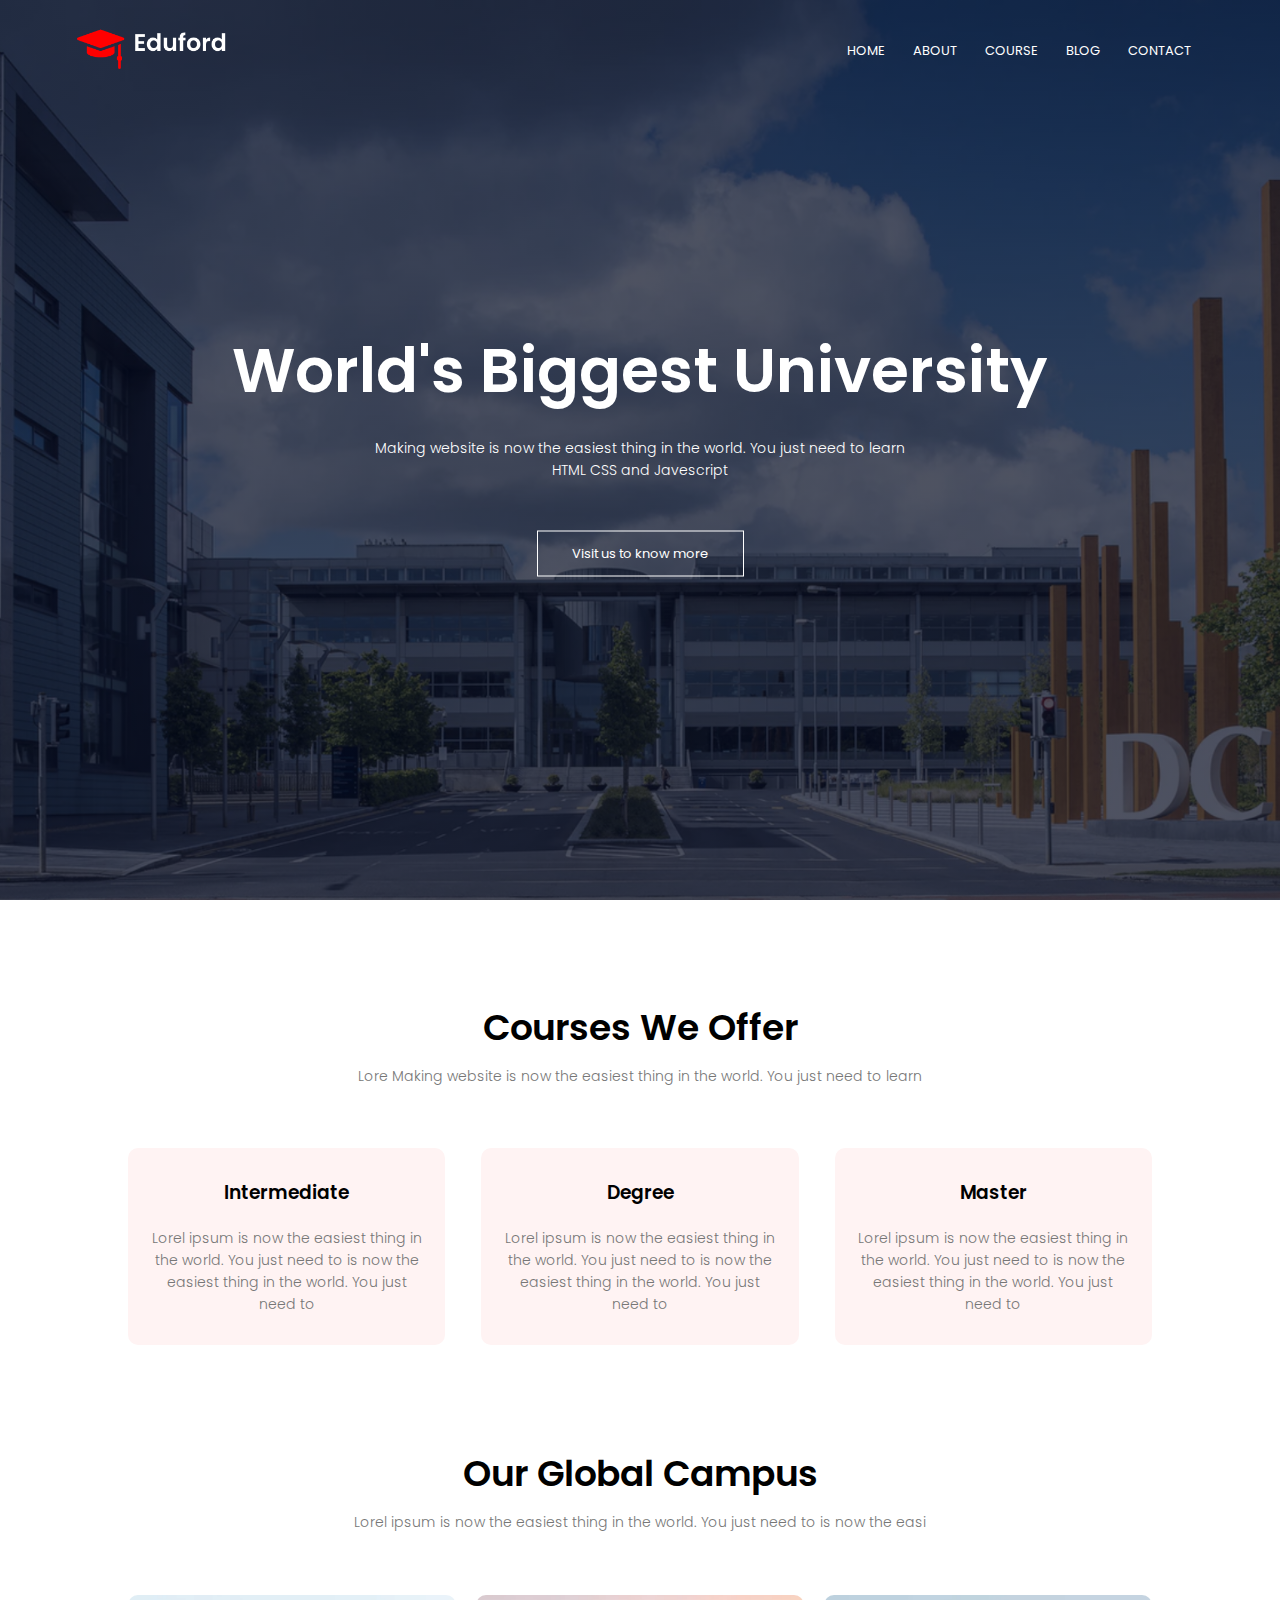
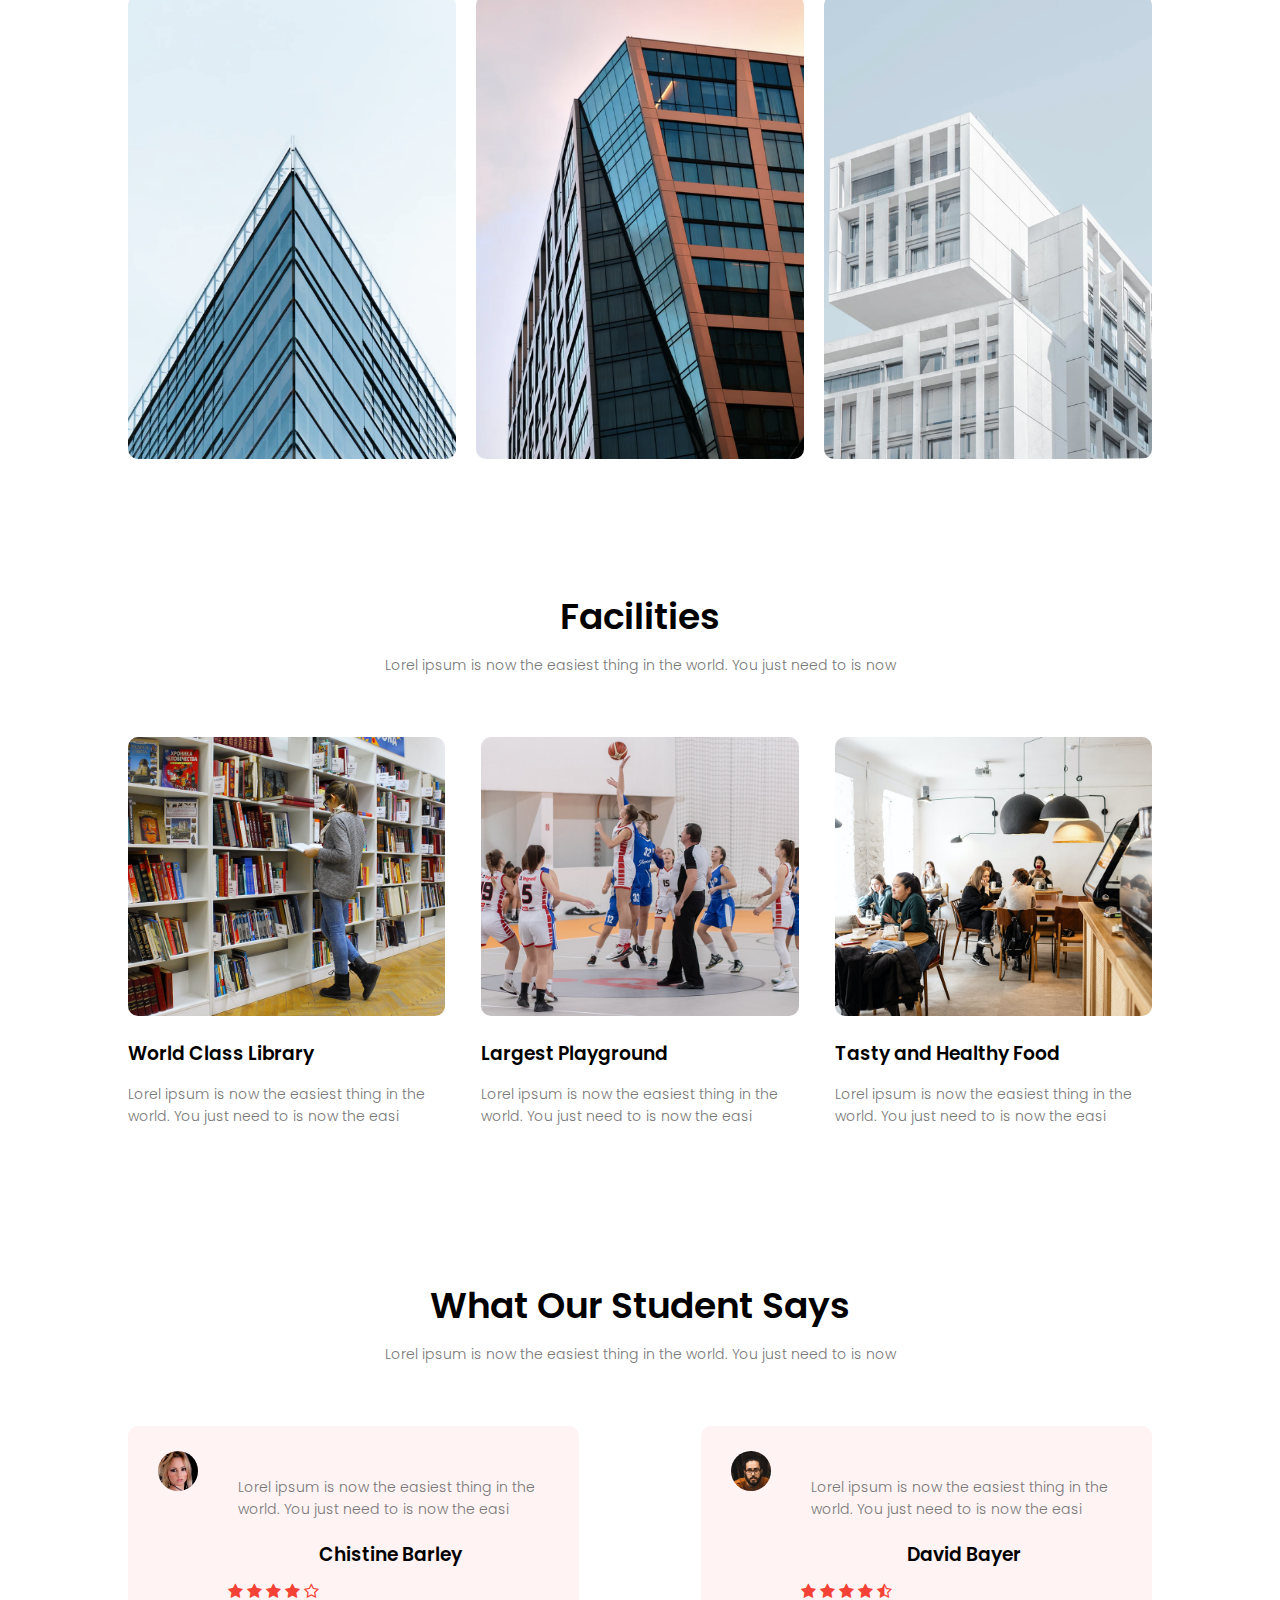
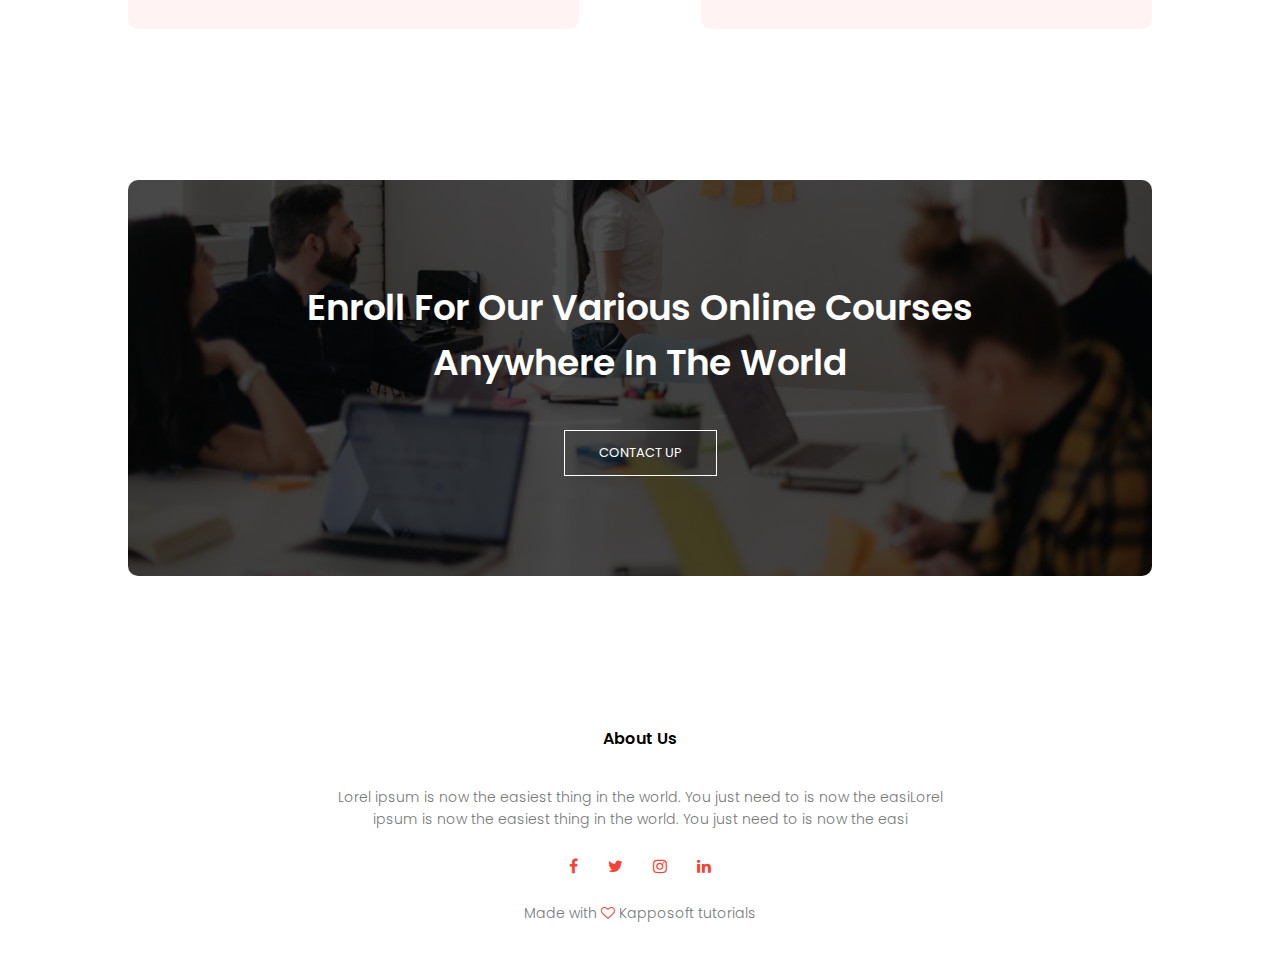
<file: index.html>
<!DOCTYPE html>
<html lang="en">
<head>
	<meta charset="UTF-8">
	<meta name="viewport" content="width=device-width, initial-scale=1.0">
	<link rel="stylesheet" type="text/css" href="css/mystyle.css">
	<link rel="preconnect" href="https://fonts.googleapis.com">
	<link rel="preconnect" href="https://fonts.gstatic.com" crossorigin>
	<link href="https://fonts.googleapis.com/css2?family=Poppins:wght@100;200;300;400;600;700&display=swap" rel="stylesheet">
	<link rel="stylesheet" href="https://maxcdn.bootstrapcdn.com/font-awesome/4.7.0/css/font-awesome.min.css">
	<title>University Website</title>
</head>
<body>
	<section class="header">
		<nav>
			<a href="index.html"><img src="images/logo.png"></a>
			<div class="nav-links" id="nav-links">
				<i class="fa fa-times" onclick="hideMenu()"></i>
				<ul>
					<li><a href="index.html">HOME</a></li>
					<li><a href="about.html">ABOUT</a></li>
					<li><a href="course.html">COURSE</a></li>
					<li><a href="blog.html">BLOG</a></li>
					<li><a href="contact.html">CONTACT</a></li>
				</ul>
			</div>
			<i class="fa fa-bars" onclick="showMenu()"></i>
		</nav>

		<div class="text-box">
			<h1>World's Biggest University</h1>
			<p>Making website is now the easiest thing in the world. You just need to learn <br>HTML CSS and Javescript</p>
			<a href="" class="hero-btn">Visit us to know more</a>
		</div>
	</section>

	<!--- Course --->
	<section class="course">
		<h1>Courses We Offer</h1>		
		<p>Lore Making website is now the easiest thing in the world. You just need to learn </p>

		<div class="row">
			<div class="course-col">
				<h3>Intermediate</h3>
				<p>Lorel ipsum  is now the easiest thing in the world. You just need to  is now the easiest thing in the world. You just need to </p>
			</div>

			<div class="course-col">
				<h3>Degree</h3>
				<p>Lorel ipsum  is now the easiest thing in the world. You just need to  is now the easiest thing in the world. You just need to </p>
			</div>

			<div class="course-col">
				<h3>Master</h3>
				<p>Lorel ipsum  is now the easiest thing in the world. You just need to  is now the easiest thing in the world. You just need to </p>
			</div>
		</div>
	</section>

	<!--- Campus --->
	<section class="campus">
		<h1>Our Global Campus</h1>
		<p>Lorel ipsum  is now the easiest thing in the world. You just need to  is now the easi</p>

		<div class="row">
			<div class="campus-col">
				<img src="images/london.png">
				<div class="layer">
					<h3>LONDON</h3>
				</div>
			</div>

			<div class="campus-col">
				<img src="images/newyork.png">
				<div class="layer">
					<h3>NEWYORK</h3>
				</div>
			</div>

			<div class="campus-col">
				<img src="images/washington.png">
				<div class="layer">
					<h3>WASHINGTON</h3>
				</div>
			</div>
		</div>
	</section>

	<!--- Facilities --->
	<section class="facilities">
		<h1>Facilities</h1>
		<p>Lorel ipsum  is now the easiest thing in the world. You just need to  is now </p>
		<div class="row">
			<div class="facilities-col">
				<img src="images/library.png">
				<h3>World Class Library</h3>
				<p>Lorel ipsum  is now the easiest thing in the world. You just need to  is now the easi</p>
			</div>
			<div class="facilities-col">
				<img src="images/basketball.png">
				<h3>Largest Playground</h3>
				<p>Lorel ipsum  is now the easiest thing in the world. You just need to  is now the easi</p>
			</div>
			<div class="facilities-col">
				<img src="images/cafeteria.png">
				<h3>Tasty and Healthy Food</h3>
				<p>Lorel ipsum  is now the easiest thing in the world. You just need to  is now the easi</p>
			</div>
		</div>
		
	</section>
	<!--- Testimonies --->
	<section class="testimonials">
		<h1>What Our Student Says</h1>
		<p>Lorel ipsum  is now the easiest thing in the world. You just need to  is now </p>

		<div class="row">
			<div class="testimonials-col">
				<img src="images/user1.jpg">
				<div>
					<p>Lorel ipsum  is now the easiest thing in the world. You just need to  is now the easi</p>
					<h3>Chistine Barley</h3>
					<i class="fa fa-star"></i>
					<i class="fa fa-star"></i>
					<i class="fa fa-star"></i>
					<i class="fa fa-star"></i>
					<i class="fa fa-star-o"></i>
				</div>
			</div>

			<div class="testimonials-col">
				<img src="images/user2.jpg">
				<div>
					<p>Lorel ipsum  is now the easiest thing in the world. You just need to  is now the easi</p>
					<h3>David Bayer</h3>
					<i class="fa fa-star"></i>
					<i class="fa fa-star"></i>
					<i class="fa fa-star"></i>
					<i class="fa fa-star"></i>
					<i class="fa fa-star-half-o"></i>
				</div>
			</div>
		</div>
	</section>

	<!--- Call to action --->
	<section class="cta">
		<h1>Enroll For Our Various Online Courses <br>Anywhere In The World</h1>
		<a href="" class="hero-btn">CONTACT UP</a>
	</section>

		<!--- Footer --->
		<section class="footer">
			<h4>About Us</h4>
			<p>Lorel ipsum  is now the easiest thing in the world. You just need to  is now the easiLorel <br>ipsum  is now the easiest thing in the world. You just need to  is now the easi</p>
			<div class="icon">
				<i class="fa fa-facebook"></i>
				<i class="fa fa-twitter"></i>
				<i class="fa fa-instagram"></i>
				<i class="fa fa-linkedin"></i>
			</div>
			<p>Made with <i class="fa fa-heart-o"></i> Kapposoft tutorials</p>
		</section>

	<script type="text/javascript" src="js/app.js"></script>
</body>
</html>
</file>
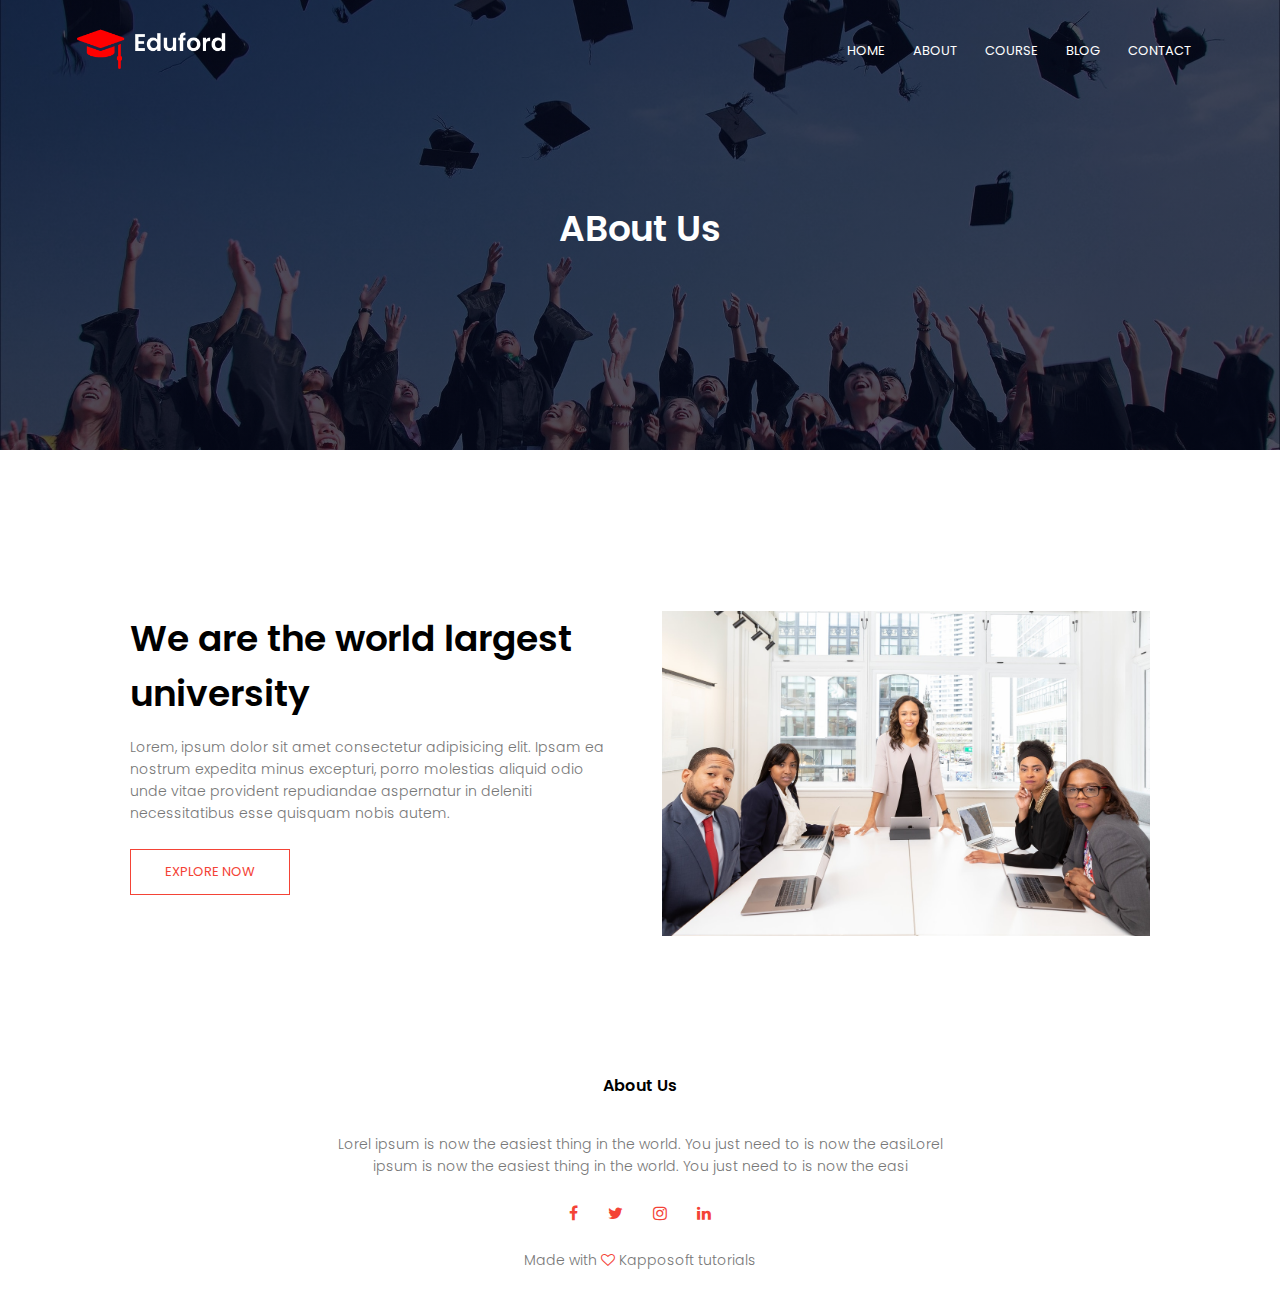
<file: about.html>
<!DOCTYPE html>
<html lang="en">
<head>
	<meta charset="UTF-8">
	<meta name="viewport" content="width=device-width, initial-scale=1.0">
	<link rel="stylesheet" type="text/css" href="css/mystyle.css">
	<link rel="preconnect" href="https://fonts.googleapis.com">
	<link rel="preconnect" href="https://fonts.gstatic.com" crossorigin>
	<link href="https://fonts.googleapis.com/css2?family=Poppins:wght@100;200;300;400;600;700&display=swap" rel="stylesheet">
	<link rel="stylesheet" href="https://maxcdn.bootstrapcdn.com/font-awesome/4.7.0/css/font-awesome.min.css">
	<title>University Website</title>
</head>
<body>
	<section class="sub-header">
		<nav>
			<a href="index.html"><img src="images/logo.png"></a>
			<div class="nav-links" id="nav-links">
				<i class="fa fa-times" onclick="hideMenu()"></i>
				<ul>
					<li><a href="index.html">HOME</a></li>
					<li><a href="about.html">ABOUT</a></li>
					<li><a href="course.html">COURSE</a></li>
					<li><a href="blog.html">BLOG</a></li>
					<li><a href="contact.html">CONTACT</a></li>
				</ul>
			</div>
			<i class="fa fa-bars" onclick="showMenu()"></i>
		</nav>
		<h1>ABout Us</h1>
	</section>
	
	<!--- About Us Content--->
	<section class="about-us">
		<div class="row">
			<div class="about-col">
				<h1>We are the world largest university</h1>
				<p>Lorem, ipsum dolor sit amet consectetur adipisicing elit. Ipsam ea nostrum expedita minus excepturi, porro molestias aliquid odio unde vitae provident repudiandae aspernatur in deleniti necessitatibus esse quisquam nobis autem.</p>
				<a href="" class="hero-btn red-btn">EXPLORE NOW</a>
			</div>
			<div class="about-col">
				<img src="images/about.jpg" alt="">
			</div>
		</div>
	</section>

	<!--- Course --->

	<!--- Campus --->

	<!--- Facilities --->
	
	<!--- Testimonies --->
	
	<!--- Call to action --->
	

		<!--- Footer --->
		<section class="footer">
			<h4>About Us</h4>
			<p>Lorel ipsum  is now the easiest thing in the world. You just need to  is now the easiLorel <br>ipsum  is now the easiest thing in the world. You just need to  is now the easi</p>
			<div class="icon">
				<i class="fa fa-facebook"></i>
				<i class="fa fa-twitter"></i>
				<i class="fa fa-instagram"></i>
				<i class="fa fa-linkedin"></i>
			</div>
			<p>Made with <i class="fa fa-heart-o"></i> Kapposoft tutorials</p>
		</section>

	<script type="text/javascript" src="js/app.js"></script>
</body>
</html>
</file>
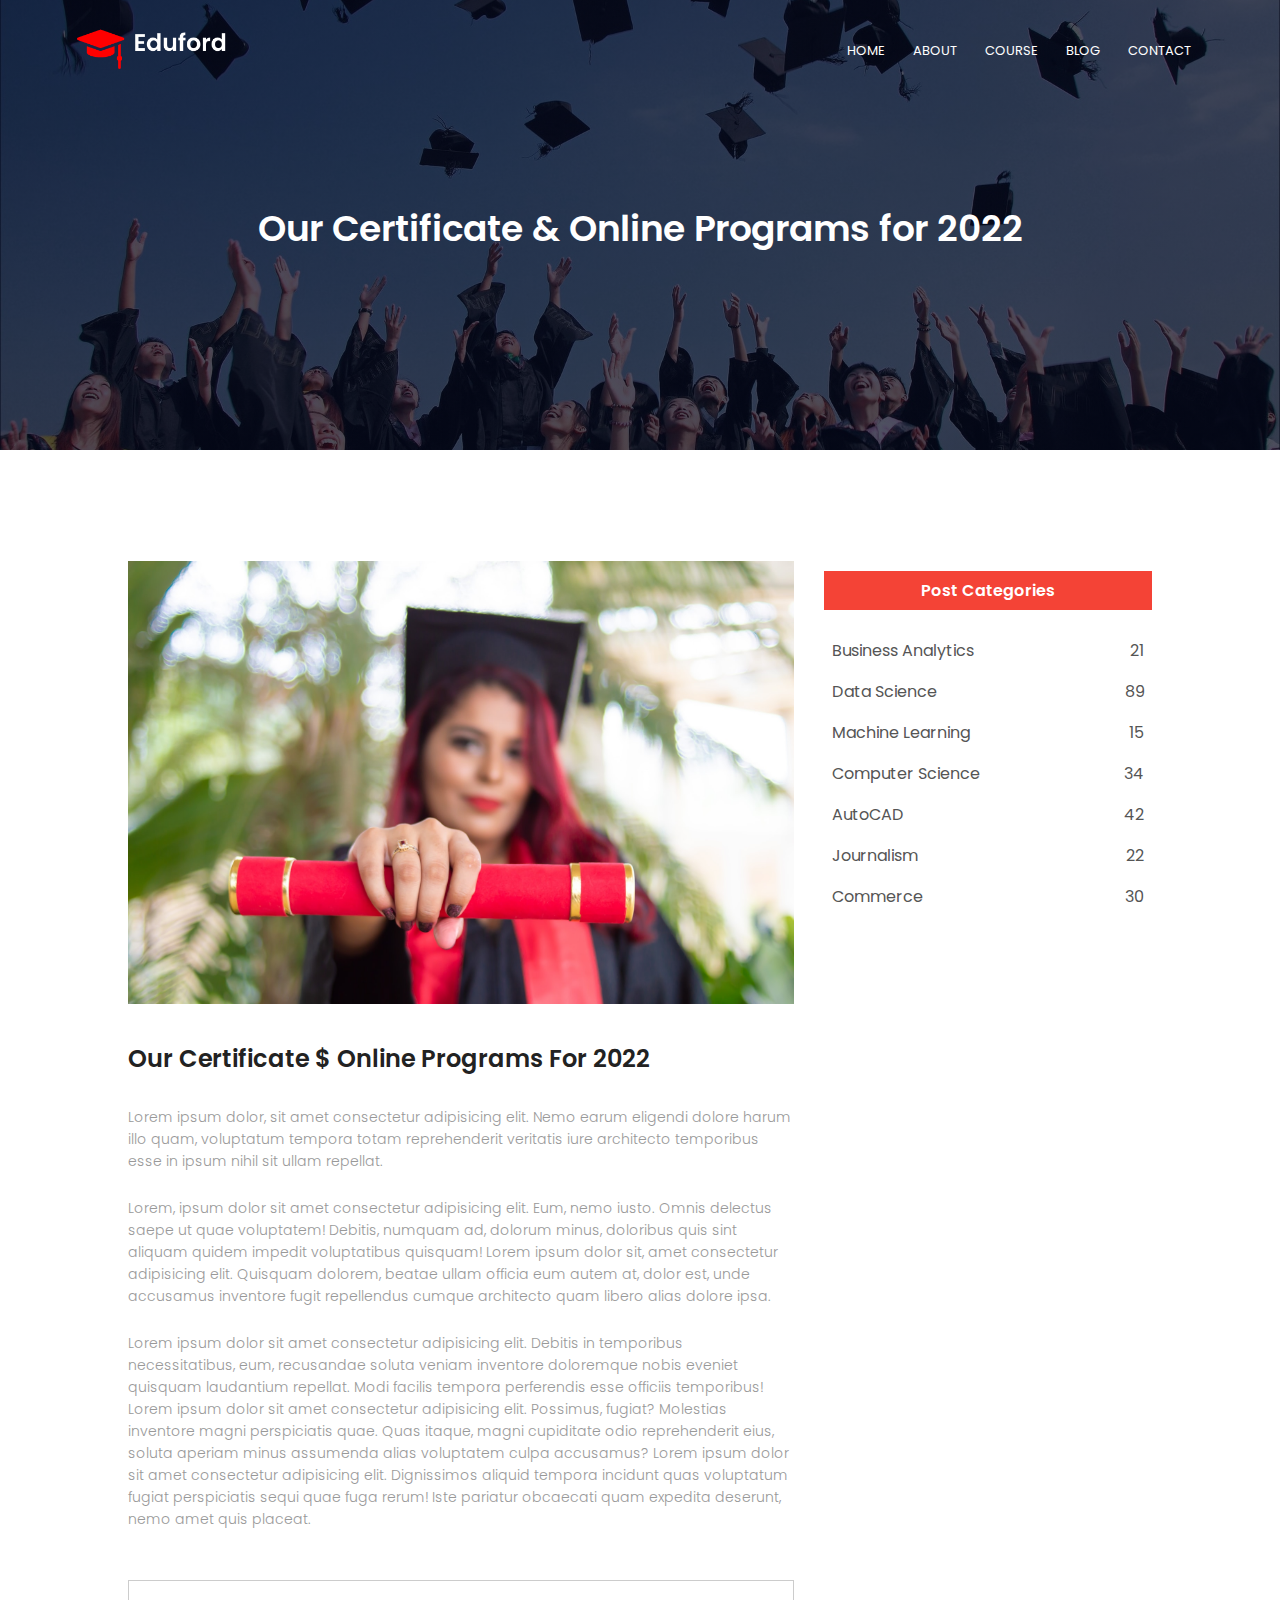
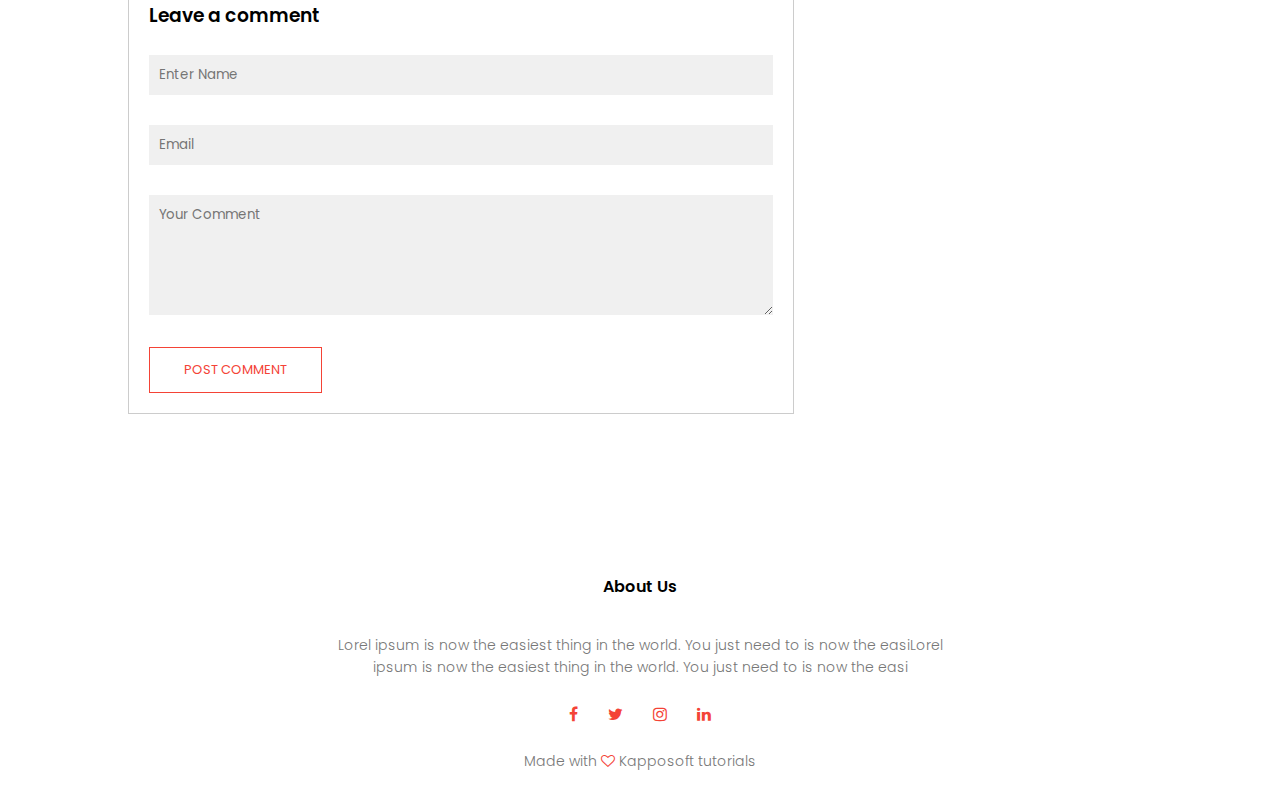
<file: blog.html>
<!DOCTYPE html>
<html lang="en">
<head>
	<meta charset="UTF-8">
	<meta name="viewport" content="width=device-width, initial-scale=1.0">
	<link rel="stylesheet" type="text/css" href="css/mystyle.css">
	<link rel="preconnect" href="https://fonts.googleapis.com">
	<link rel="preconnect" href="https://fonts.gstatic.com" crossorigin>
	<link href="https://fonts.googleapis.com/css2?family=Poppins:wght@100;200;300;400;600;700&display=swap" rel="stylesheet">
	<link rel="stylesheet" href="https://maxcdn.bootstrapcdn.com/font-awesome/4.7.0/css/font-awesome.min.css">
	<title>University Website</title>
</head>
<body>
	<section class="sub-header">
		<nav>
			<a href="index.html"><img src="images/logo.png"></a>
			<div class="nav-links" id="nav-links">
				<i class="fa fa-times" onclick="hideMenu()"></i>
				<ul>
					<li><a href="index.html">HOME</a></li>
					<li><a href="about.html">ABOUT</a></li>
					<li><a href="course.html">COURSE</a></li>
					<li><a href="blog.html">BLOG</a></li>
					<li><a href="contact.html">CONTACT</a></li>
				</ul>
			</div>
			<i class="fa fa-bars" onclick="showMenu()"></i>
		</nav>
		<h1>Our Certificate & Online Programs for 2022</h1>
	</section>
	
	<!--- Blog page content --->
    <section class="blog-content">
        <div class="row">
            <div class="blog-left">
                <img src="images/certificate.jpg" alt="">
                <h2>Our Certificate $ Online Programs For 2022</h2>
                <p>Lorem ipsum dolor, sit amet consectetur adipisicing elit. Nemo earum eligendi dolore harum illo quam, voluptatum tempora totam reprehenderit veritatis iure architecto temporibus esse in ipsum nihil sit ullam repellat.</p><br>
                <p>Lorem, ipsum dolor sit amet consectetur adipisicing elit. Eum, nemo iusto. Omnis delectus saepe ut quae voluptatem! Debitis, numquam ad, dolorum minus, doloribus quis sint aliquam quidem impedit voluptatibus quisquam! Lorem ipsum dolor sit, amet consectetur adipisicing elit. Quisquam dolorem, beatae ullam officia eum autem at, dolor est, unde accusamus inventore fugit repellendus cumque architecto quam libero alias dolore ipsa.</p><br>
                <p>Lorem ipsum dolor sit amet consectetur adipisicing elit. Debitis in temporibus necessitatibus, eum, recusandae soluta veniam inventore doloremque nobis eveniet quisquam laudantium repellat. Modi facilis tempora perferendis esse officiis temporibus! Lorem ipsum dolor sit amet consectetur adipisicing elit. Possimus, fugiat? Molestias inventore magni perspiciatis quae. Quas itaque, magni cupiditate odio reprehenderit eius, soluta aperiam minus assumenda alias voluptatem culpa accusamus? Lorem ipsum dolor sit amet consectetur adipisicing elit. Dignissimos aliquid tempora incidunt quas voluptatum fugiat perspiciatis sequi quae fuga rerum! Iste pariatur obcaecati quam expedita deserunt, nemo amet quis placeat.</p>

                <div class="comment-box">
                    <h3>Leave a comment</h3> 
                    <form action="" class="comment-form">
                        <input type="text" placeholder="Enter Name">
                        <input type="email" placeholder="Email">
                        <textarea name="" id="" rows="5" placeholder="Your Comment"></textarea>
                        <button type="submit" class="hero-btn red-btn">POST COMMENT</button>
                    </form>
                </div>
            </div>


            <div class="blog-right">
                <h3>Post Categories</h3>
                <div>
                    <span>Business Analytics</span>
                    <span>21</span>
                </div>
                <div>
                    <span>Data Science</span>
                    <span>89</span>
                </div>
                <div>
                    <span>Machine Learning </span>
                    <span>15</span>
                </div>
                <div>
                    <span>Computer Science</span>
                    <span>34</span>
                </div>
                <div>
                    <span>AutoCAD</span>
                    <span>42</span>
                </div>
                <div>
                    <span>Journalism</span>
                    <span>22</span>
                </div>
                <div>
                    <span>Commerce</span>
                    <span>30</span>
                </div>
            </div>
        </div>
    </section>
	<!--- Course --->

	<!--- Campus --->

	<!--- Facilities --->
	
	<!--- Testimonies --->
	
	<!--- Call to action --->
	

		<!--- Footer --->
		<section class="footer">
			<h4>About Us</h4>
			<p>Lorel ipsum  is now the easiest thing in the world. You just need to  is now the easiLorel <br>ipsum  is now the easiest thing in the world. You just need to  is now the easi</p>
			<div class="icon">
				<i class="fa fa-facebook"></i>
				<i class="fa fa-twitter"></i>
				<i class="fa fa-instagram"></i>
				<i class="fa fa-linkedin"></i>
			</div>
			<p>Made with <i class="fa fa-heart-o"></i> Kapposoft tutorials</p>
		</section>

	<script type="text/javascript" src="js/app.js"></script>
</body>
</html>
</file>
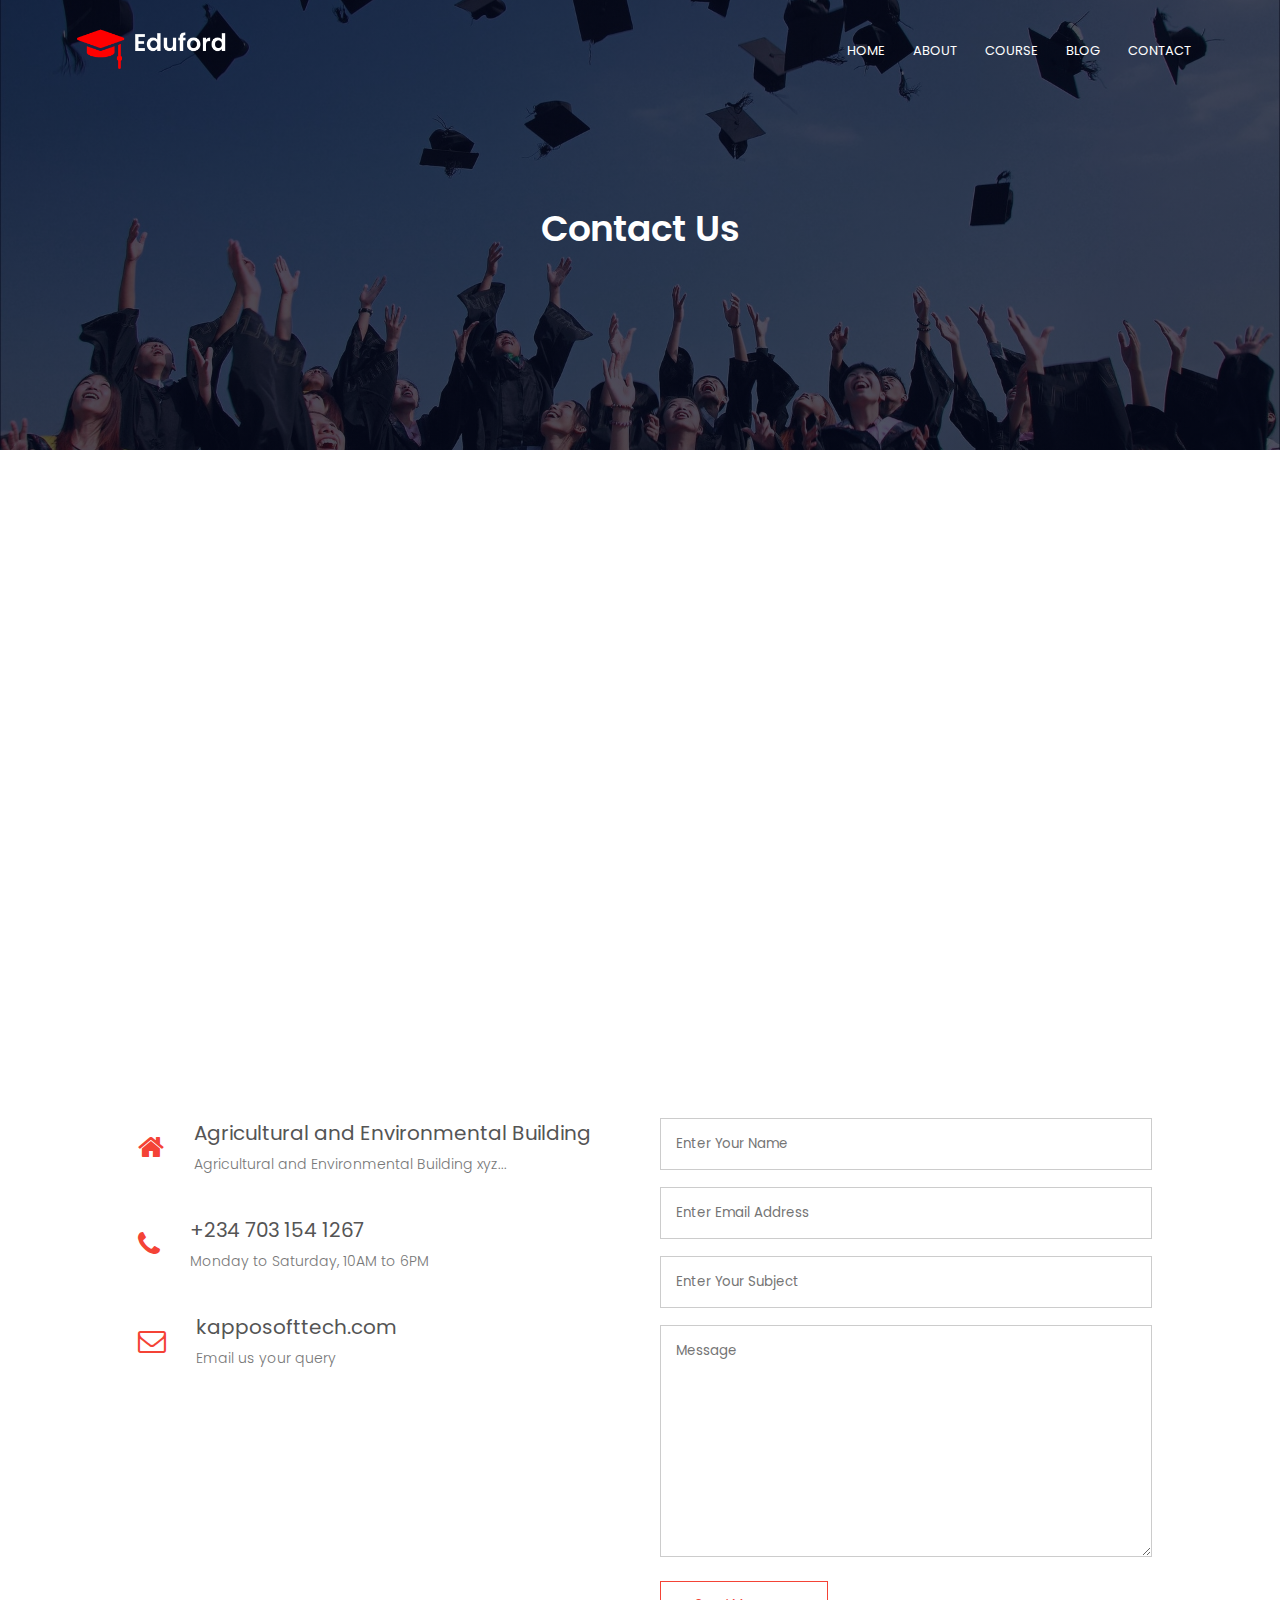
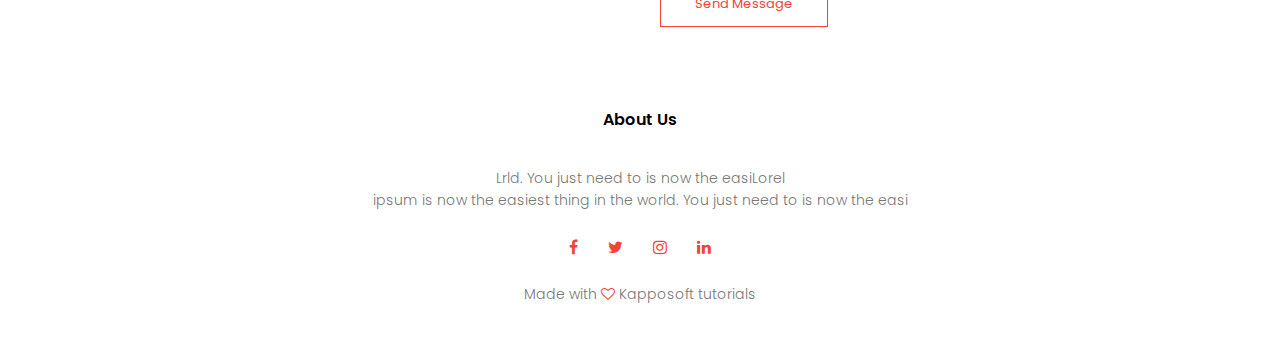
<file: contact.html>
<!DOCTYPE html>
<html lang="en">
<head>
	<meta charset="UTF-8">
	<meta name="viewport" content="width=device-width, initial-scale=1.0">
	<link rel="stylesheet" type="text/css" href="css/mystyle.css">
	<link rel="preconnect" href="https://fonts.googleapis.com">
	<link rel="preconnect" href="https://fonts.gstatic.com" crossorigin>
	<link href="https://fonts.googleapis.com/css2?family=Poppins:wght@100;200;300;400;600;700&display=swap" rel="stylesheet">
	<link rel="stylesheet" href="https://maxcdn.bootstrapcdn.com/font-awesome/4.7.0/css/font-awesome.min.css">
	<title>University Website</title>
</head>
<body>
	<section class="sub-header">
		<nav>
			<a href="index.html"><img src="images/logo.png"></a>
			<div class="nav-links" id="nav-links">
				<i class="fa fa-times" onclick="hideMenu()"></i>
				<ul>
					<li><a href="index.html">HOME</a></li>
					<li><a href="about.html">ABOUT</a></li>
					<li><a href="course.html">COURSE</a></li>
					<li><a href="blog.html">BLOG</a></li>
					<li><a href="contact.html">CONTACT</a></li>
				</ul>
			</div>
			<i class="fa fa-bars" onclick="showMenu()"></i>
		</nav>
		<h1>Contact Us</h1>
	</section>
	
	<!--- Contact Us--->
    <section class="location">

        <iframe src="https://www.google.com/maps/embed?pb=!1m18!1m12!1m3!1d3955.4724173765003!2d4.525648914228501!3d7.523338112820644!2m3!1f0!2f0!3f0!3m2!1i1024!2i768!4f13.1!3m3!1m2!1s0x103830e760e3de8f%3A0x504556ddea8a3d9d!2sNew%20Agriculture%20Engineering%20Building!5e0!3m2!1sen!2sng!4v1660203241723!5m2!1sen!2sng" width="600" height="450" style="border:0;" allowfullscreen="" loading="lazy" referrerpolicy="no-referrer-when-downgrade"></iframe>

    </section>

    <section class="contact-us">
        <div class="row">
            <div class="contact-col">
                <div>
                    <i class="fa fa-home"></i>
                    <span>
                        <h5>Agricultural and Environmental Building</h5>
                        <p>Agricultural and Environmental Building xyz...</p>
                    </span>
                </div>
                <div>
                    <i class="fa fa-phone"></i>
                    <span>
                        <h5>+234 703 154 1267</h5>
                        <p>Monday to Saturday, 10AM to 6PM</p>
                    </span>
                </div>
                <div>
                    <i class="fa fa-envelope-o"></i>
                    <span>
                        <h5>kapposofttech.com</h5>
                        <p>Email us your query</p>
                    </span>
                </div>
            </div>
            <div class="contact-col">
                <form action="action/form-handler.php" method="post">
                    <input type="text" name="name" placeholder="Enter Your Name" required>
                    <input type="email" name="email" placeholder="Enter Email Address" required>
                    <input type="text" name="subject" placeholder="Enter Your Subject" required>
                    <textarea name="message" rows="10" placeholder="Message"></textarea>
                    <button type="submit" class="hero-btn red-btn">Send Message</button>
                </form>
            </div>
        </div>
    </section>
	<!--- Course --->

	<!--- Campus --->

	<!--- Facilities --->
	
	<!--- Testimonies --->
	
	<!--- Call to action --->
	

		<!--- Footer --->
		<section class="footer">
			<h4>About Us</h4>
			<p>Lrld. You just need to  is now the easiLorel <br>ipsum  is now the easiest thing in the world. You just need to  is now the easi</p>
			<div class="icon">
				<i class="fa fa-facebook"></i>
				<i class="fa fa-twitter"></i>
				<i class="fa fa-instagram"></i>
				<i class="fa fa-linkedin"></i>
			</div>
			<p>Made with <i class="fa fa-heart-o"></i> Kapposoft tutorials</p>
		</section>

	<script type="text/javascript" src="js/app.js"></script>
</body>
</html>
</file>
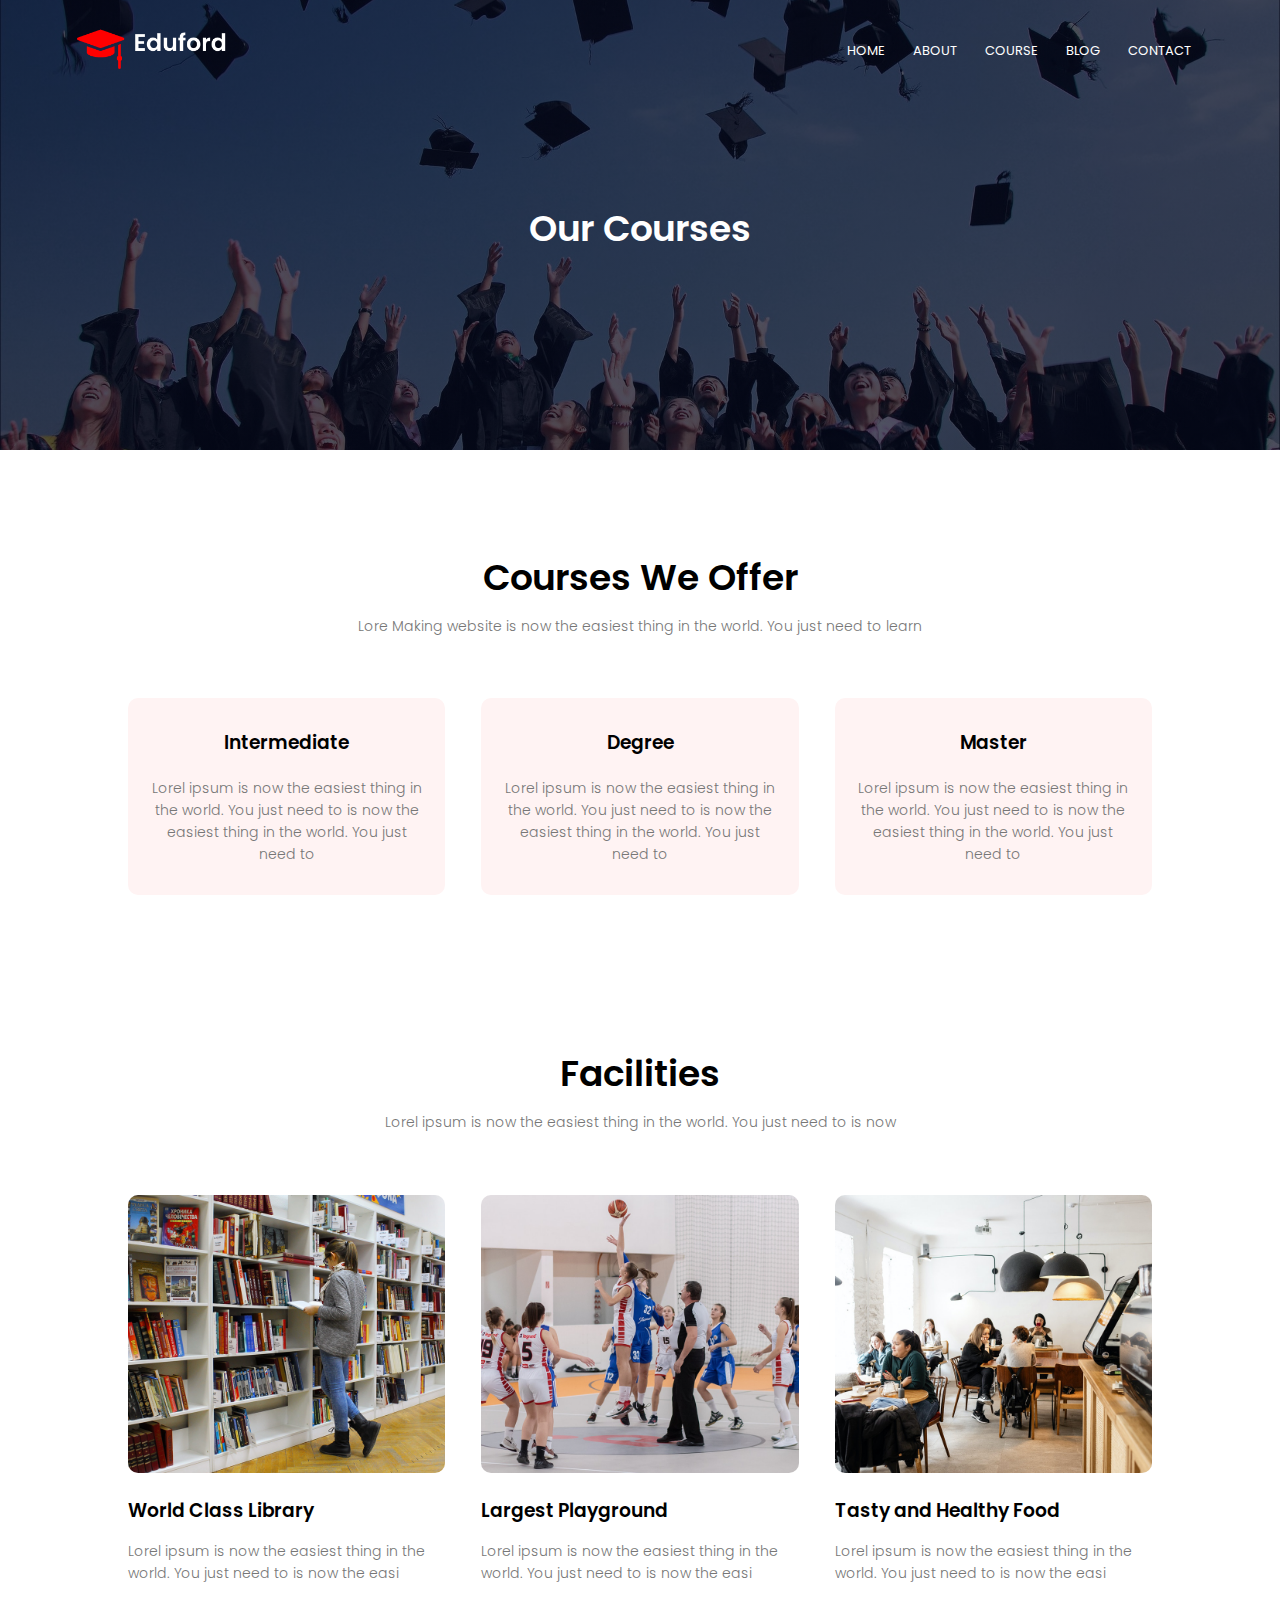
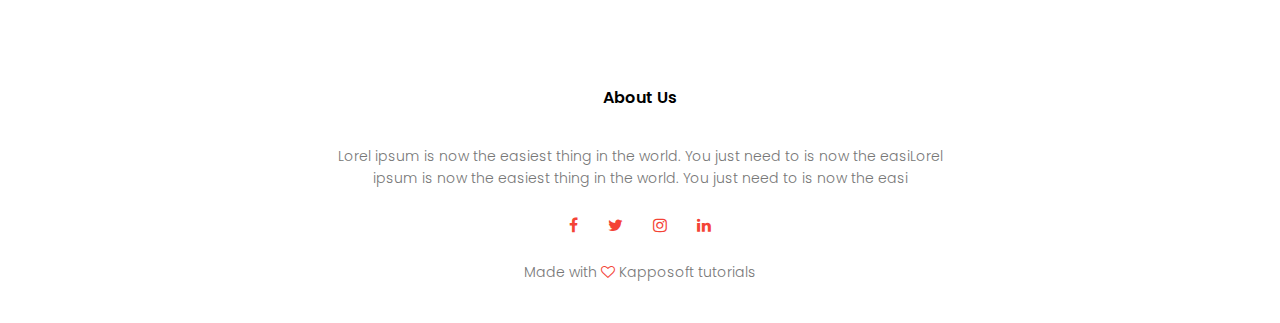
<file: course.html>
<!DOCTYPE html>
<html lang="en">
<head>
	<meta charset="UTF-8">
	<meta name="viewport" content="width=device-width, initial-scale=1.0">
	<link rel="stylesheet" type="text/css" href="css/mystyle.css">
	<link rel="preconnect" href="https://fonts.googleapis.com">
	<link rel="preconnect" href="https://fonts.gstatic.com" crossorigin>
	<link href="https://fonts.googleapis.com/css2?family=Poppins:wght@100;200;300;400;600;700&display=swap" rel="stylesheet">
	<link rel="stylesheet" href="https://maxcdn.bootstrapcdn.com/font-awesome/4.7.0/css/font-awesome.min.css">
	<title>University Website</title>
</head>
<body>
	<section class="sub-header">
		<nav>
			<a href="index.html"><img src="images/logo.png"></a>
			<div class="nav-links" id="nav-links">
				<i class="fa fa-times" onclick="hideMenu()"></i>
				<ul>
					<li><a href="index.html">HOME</a></li>
					<li><a href="about.html">ABOUT</a></li>
					<li><a href="course.html">COURSE</a></li>
					<li><a href="blog.html">BLOG</a></li>
					<li><a href="contact.html">CONTACT</a></li>
				</ul>
			</div>
			<i class="fa fa-bars" onclick="showMenu()"></i>
		</nav>
		<h1>Our Courses</h1>
	</section>
	
	<!--- Course Page--->
	<section class="course">
		<h1>Courses We Offer</h1>		
		<p>Lore Making website is now the easiest thing in the world. You just need to learn </p>

		<div class="row">
			<div class="course-col">
				<h3>Intermediate</h3>
				<p>Lorel ipsum  is now the easiest thing in the world. You just need to  is now the easiest thing in the world. You just need to </p>
			</div>

			<div class="course-col">
				<h3>Degree</h3>
				<p>Lorel ipsum  is now the easiest thing in the world. You just need to  is now the easiest thing in the world. You just need to </p>
			</div>

			<div class="course-col">
				<h3>Master</h3>
				<p>Lorel ipsum  is now the easiest thing in the world. You just need to  is now the easiest thing in the world. You just need to </p>
			</div>
		</div>
	</section>

    <!--- Facilities --->
    <section class="facilities">
		<h1>Facilities</h1>
		<p>Lorel ipsum  is now the easiest thing in the world. You just need to  is now </p>
		<div class="row">
			<div class="facilities-col">
				<img src="images/library.png">
				<h3>World Class Library</h3>
				<p>Lorel ipsum  is now the easiest thing in the world. You just need to  is now the easi</p>
			</div>
			<div class="facilities-col">
				<img src="images/basketball.png">
				<h3>Largest Playground</h3>
				<p>Lorel ipsum  is now the easiest thing in the world. You just need to  is now the easi</p>
			</div>
			<div class="facilities-col">
				<img src="images/cafeteria.png">
				<h3>Tasty and Healthy Food</h3>
				<p>Lorel ipsum  is now the easiest thing in the world. You just need to  is now the easi</p>
			</div>
		</div>
		
	</section>

	<!--- Course --->

	<!--- Campus --->

	<!--- Facilities --->
	
	<!--- Testimonies --->
	
	<!--- Call to action --->
	

		<!--- Footer --->
		<section class="footer">
			<h4>About Us</h4>
			<p>Lorel ipsum  is now the easiest thing in the world. You just need to  is now the easiLorel <br>ipsum  is now the easiest thing in the world. You just need to  is now the easi</p>
			<div class="icon">
				<i class="fa fa-facebook"></i>
				<i class="fa fa-twitter"></i>
				<i class="fa fa-instagram"></i>
				<i class="fa fa-linkedin"></i>
			</div>
			<p>Made with <i class="fa fa-heart-o"></i> Kapposoft tutorials</p>
		</section>

	<script type="text/javascript" src="js/app.js"></script>
</body>
</html>
</file>
<file: css/mystyle.css>
*{
	margin: 0;
	padding: 0;
	font-family: 'Poppins', sans-serif;
	box-sizing: border-box;
}

.header{
	min-height: 100vh;
	width: 100%;
	background-image: linear-gradient(rgba(4,9,30,0.7), rgba(4,9,30,0.7)),url(../images/banner.png);
	background-position: center;
	background-size: cover;
	position: relative;
}

nav{
	display: flex;
	padding: 2% 6%;
	justify-content: space-between;
	align-items: center;

}

nav img{
	width: 150px;
}

.nav-links{
	flex: 1;
	text-align: right;
}

.nav-links ul li{
	list-style: none;
	display: inline-block;
	padding: 8px 12px;
	position: relative; 
}

.nav-links ul li a{
	color: #fff;
	text-decoration: none;
	font-size: 13px;
}

.nav-links ul li::after{
	content: '';
	width: 0%;
	height: 2px;
	background:#f44336;
	display: block;
	margin: auto;
	transition: 0.5s;
}

.nav-links ul li:hover::after{
	width: 100%;
}

.text-box{
	width: 90%;
	color: #fff;
	position: absolute;
	top: 50%;
	left: 50%;
	transform: translate(-50%, -50%);
	text-align: center;
}

.text-box h1{
	font-size: 62px;
}

.text-box p{
	margin: 10px 0 40px;
	font-size: 14px;
	color: #fff;
}

.hero-btn{
	display: inline-block;
	text-decoration: none;
	color: #fff;
	border:1px solid #fff;
	padding: 12px 34px;
	font-size: 13px;
	background: transparent;
	position: relative;
	cursor: pointer;	
}

.hero-btn:hover{
	border: 1px solid #f44336;
	background: #f44336;
	transition: 1s; 
}

nav .fa{
	display: none;
}

@media(max-width: 700px){
	.text-box h1{
	font-size: 20px;
}	
	.nav-links ul li{
		display: block;
}
	.nav-links{
		position: fixed;
		background: #f44336;
		height: 100vh;
		width: 200px;
		top: 0;
		right: -200px;
		text-align: left;
		z-index: 2;
		transition: 1s;
	}

	nav .fa{
		display: block;
		color: #fff;
		margin: 10px;
		font-size: 22px;
		cursor: pointer;
	}
	.nav-links ul{
		padding: 30px;
	}

}


/*  Course */
.course{
	width: 80%;
	margin: auto;
	text-align: center;
	padding-top: 100px;
}

h1{
	font-size: 36px;
	font-weight: 600;	
}
p{
	color: #777;
	font-size: 14px;
	font-weight: 300;
	line-height: 22px;
	padding: 10px;
}

.row{
	margin-top: 5%;
	display: flex;
	justify-content: space-between;
}
.course-col{
	flex-basis: 31%;
	background: #fff3f3;
	border-radius: 10px;
	margin-bottom: 5%;
	padding: 20px 12px;
	transition: 0.5s;

}

h3{
	text-align: center;
	font-weight: 600;
	margin: 10px 0;
}

.course-col:hover{
	box-shadow: 0 0 20px 0px rgba(0,0,0,0.2);
	cursor: pointer;
}

@media(max-width: 700px){
	.row{
		flex-direction: column;
	}

}

/*  Campus */
.campus{
	width: 80%;
	margin: auto;
	text-align: center;
	padding-top: 50px;
}

.campus-col{
	flex-basis: 32%;
	border-radius: 10px;
	margin-bottom: 30px;
	position: relative;
	overflow: hidden;
}

.campus-col img{
	width: 100%;
	display: block;
}
.layer{
	background: transparent;
	height: 100%;
	width: 100%;
	position: absolute;
	top: 0;
	left: 0;
	transition: 0.5s;
}

.layer:hover{
	background: rgba(226,0,0,0.7);
	cursor: pointer;
}

.layer h3{
	width: 100%;
	font-weight: 500;
	color: #fff;
	font-size: 26px;
	bottom: 0;
	left: 50%;
	transform: translateX(-50%);
	position: absolute;
	opacity: 0;
	transition: 0.5s;
}

.layer:hover h3{
	bottom: 49%;
	opacity: 1;
}

/*  Facilities */
.facilities{
	width: 80%;
	margin: auto;
	text-align: center;
	padding-top: 100px;
}

.facilities-col{
	flex-basis: 31%;
	border-radius: 10px;
	margin-bottom: 5%;
	text-align: left;
}

.facilities-col img{
	width: 100%;
	border-radius: 10px;
}

.facilities-col p{
	padding: 0;
}

.facilities-col h3{
	margin-top: 16px;
	margin-bottom: 15px;
	text-align: left;
}

/*  Testimonials */

.testimonials{
	width: 80%;
	margin: auto;
	padding-top: 100px;
	text-align: center;
}

.testimonials-col{
	flex-basis: 44%;
	border-radius: 10px;
	margin-bottom: 5%;
	text-align: left;
	background: #fff3f3;
	padding: 25px;
	cursor: pointer;
	display: flex;
}

.testimonials-col img{
	height: 40px;
	margin-left: 5px;
	margin-right: 30px;
	border-radius: 50%;
	}

.testimonials-col p{
	margin-top: 15px;
	text-align: left;
}

.testimonials-col .fa{
	color: #f44336;
}

@media(max-width: 700px){
	.testimonials-col img{
		margin-left: 0;
		margin-right: 15px;
	}
}

/*  Call to action */

.cta{
	margin: 100px auto;
	width: 80%;
	background-image: linear-gradient(rgba(0,0,0,0.7),rgba(0,0,0,0.7)),url(../images/banner2.jpg);
	background-position: center;
	background-size: cover;
	border-radius: 10px;
	text-align: center;
	padding: 100px 0;
}

.cta h1{
	color: #fff;
	margin-bottom: 40px;
	padding: 0;
}

@media(max-width:700px){
	.cta h1{
		font-size: 24px;
	}
}


/*  Footer */
.footer{
	width: 100%;
	text-align: center;
	padding: 30px 0;
}

.footer h4{
	margin-bottom: 25px;
	margin-top: 20px;
	font-weight: 600;
}

.icon .fa{
	color: #f44336;
	margin: 0 13px;
	padding: 18px 0;
	cursor: pointer;
}

.fa-heart-o{
	color: #f44336;
}


/*  About Us Page */
.sub-header{
	height: 50vh;
	width: 100%;
	background-image: linear-gradient(rgba(4,9,30,0.7),rgba(4,9,30,0.7)),url(../images/background.jpg);
	background-position: center;
	background-size: cover;
	text-align: center;
	color: white;
}

.sub-header h1{
	margin-top: 100px;
	
}

.about-us{
	width: 80%;
	margin: auto;
	padding-top: 80px;
	padding-bottom: 50px;
}

.about-col{
	flex-basis: 48%;
	padding: 30px 2px;
}

.about-col img{
	width: 100%;
}

.about-col h1{
	padding: 0;
}

.about-col p{
	padding: 15px 0 25px;
}

.red-btn{
	border: 1px solid #f44336;
	background: transparent;
	color: #f44336;
}
.red-btn:hover{
	color: #fff;
}

/*  Blog content */

.blog-content{
	width: 80%;
	margin: auto;
	padding: 60px 0;
}

.blog-left{
	flex-basis: 65%;
}
.blog-left img{
	width: 100%;
}
.blog-left h2{
	color: #222;
	font-weight: 600;
	margin: 30px 0;
}
.blog-left p{
	color: #999;
	padding: 0;
}

.blog-right{
	flex-basis: 32%;
}
.blog-right h3{
	background: #f44336;
	color: #fff;
	padding:7px 0;
	font-size: 16px;
	margin-bottom: 20px;
}
.blog-right div{
	display: flex;
	align-items: center;
	justify-content: space-between;
	color: #555;
	padding: 8px;
}

.comment-box{
	border: 1px solid #ccc;
	margin: 50px 0;
	padding: 10px 20px;
}
.comment-box h3{
	text-align: left;
}
.comment-box input, .comment-box textarea{
	width: 100%;
	padding: 10px;
	margin: 15px 0;
	border: none;
	outline: none;
	background: #f0f0f0;
}
.comment-form button{
	margin: 10px 0;
}

@media(max-width:700px){
	.sub-header h1{
		font-size: 24px;	
	}
}

/*  Contact Us Page */
.location{
	width: 80%;
	margin: auto;
	padding: 80px 0;
}

.location iframe{
	width: 100%;
}

.contact-us{
	width: 80%;
	margin: auto;
}

.contact-col{
	flex-basis: 48%;
	margin-bottom: 30px;
}

.contact-col div{
	display: flex;
	align-items: center;
	margin-bottom: 40px;
}
.contact-col div .fa{
	font-size: 28px;
	color: #f44336;
	margin: 10px;
	margin-right: 30px;
}

.contact-col div p{
	padding: 0;	
}
.contact-col div h5{
	font-size: 20px;
	margin-bottom: 5px;
	color:#555;
	font-weight: 400;
}

.contact-col input, .contact-col textarea{
	width: 100%;
	padding: 15px;
	margin-bottom: 17px;
	outline: none;
	border: 1px solid #ccc;
}
</file>
